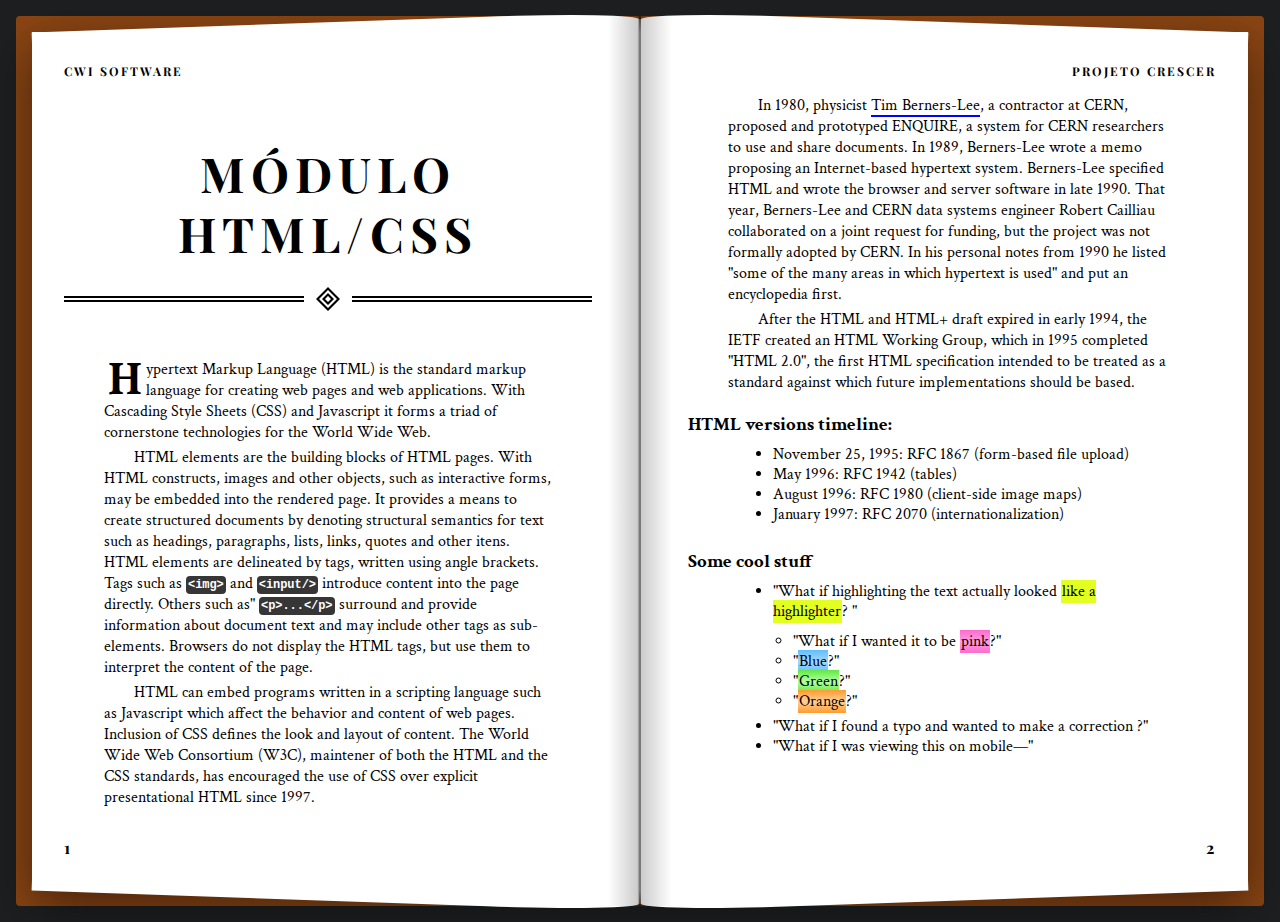
<file: html-css-exercicio-livro/index.html>
<!-- index.html -->
<!DOCTYPE html>
<html>
<head>
  <meta charset="utf-8">
  <title>Crescer HTML/CSS</title>
  <link rel="stylesheet" href="css/styles.css">
  <link rel="stylesheet" href="css/meu-css.css">
</head>
<body>
  <div id="wrapper">
    <div id="container">

      <section class="open-book">
        <header>
          <h1>CWI Software</h1>
          <h6>Projeto Crescer</h6>
        </header>
        <article>
          <h2 class="chapter-title">MÓDULO HTML/CSS</h2>

          <div class="texto-margin">
            <p class = "first-letter">
              Hypertext Markup Language (HTML) is the standard markup language for creating web pages and web applications. 
              With Cascading Style Sheets (CSS) and Javascript it forms a triad of cornerstone technologies for the World Wide Web.
            </p>
            <p class="paragrafo-espaco">
              HTML elements are the building blocks of HTML pages. With HTML constructs, images and other objects, such as interactive
              forms, may be embedded into the rendered page. It provides a means to create structured documents by denoting structural
              semantics for text such as headings, paragraphs, lists, links, quotes and other itens. HTML elements are delineated by
              tags, written using angle brackets. Tags such as <code>&lt;img&gt;</code> and <code>&lt;input/&gt;</code> 
              introduce content into the page directly. Others such as" <code>&lt;p&gt;...&lt;/p&gt;</code> surround and provide information
               about document text and may include other tags as sub-elements. 
              Browsers do not display the HTML tags, but use them to interpret the content of the page.
            </p>

            <p class="paragrafo-espaco">
              HTML can embed programs written in a scripting language such as Javascript which affect the behavior and content of web pages. 
              Inclusion of CSS defines the look and layout of content. The World Wide Web Consortium (W3C), maintener of both the HTML and the
               CSS standards, has encouraged the use of CSS over explicit presentational HTML since 1997.
            </p>
            <p class="paragrafo-espaco">
              In 1980, physicist <strong><u>Tim Berners-Lee</u></strong>, a contractor at <strong>CERN</strong>, proposed and prototyped <strong>ENQUIRE</strong>, a system for CERN researchers to use and 
              share documents. In 1989, Berners-Lee wrote a memo proposing an Internet-based hypertext system. Berners-Lee specified HTML and wrote
               the browser and server software in late 1990. That year, Berners-Lee and CERN data systems engineer Robert Cailliau collaborated on a
              joint request for funding, but the project was not formally adopted by CERN. In his personal notes from 1990 he listed "some of the 
              many areas in which hypertext is used" and put an encyclopedia first.
            </p>
            <p class="paragrafo-espaco">
              After the HTML and HTML+ draft expired in early 1994, the IETF created an HTML Working Group, which in 1995 completed "HTML 2.0", the
              first HTML specification intended to be treated as a standard against which future implementations should be based.
            </p>
          </div>

          <h3>HTML versions timeline:</h3>
            <div>
              <ul class="margin-ul">
                <li>November 25, 1995: RFC 1867 (form-based file upload)</li>
                <li>May 1996: RFC 1942 (tables)</li>
                <li>August 1996: RFC 1980 (client-side image maps)</li>
                <li>January 1997: RFC 2070 (internationalization)</li>
              </ul>
              
            </div>
          

          <h3>Some cool stuff</h3>
            <div>
              <ul class="margin-ul">
                <li>"What if highlighting the text actually looked <span class="marcador-amarelo">like a highlighter</span>? "
                    <ul class="margin-ul2">
                      <li>"What if I wanted it to be <span class="marcador-rosa">pink</span>?"</li>
                      <li>"<span class="marcador-azul">Blue</span>?"</li>
                      <li>"<span class="marcador-verde">Green</span>?"</li>
                      <li>"<span class="marcador-laranja">Orange</span>?"</li>
                    </ul>
                  </li>
                <li>"What if I found a typo and wanted to make a correction ?"</li>
                <li>"What if I was viewing this on mobile—"</li>
              </ul>
              <br>
            </div>
        </article>
        <footer>
          <ol id="page-numbers">
            <li>1</li>
            <li>2</li>
          </ol>
        </footer>
      </section>

    </div>
  </div>
</body>
</html>
</file>
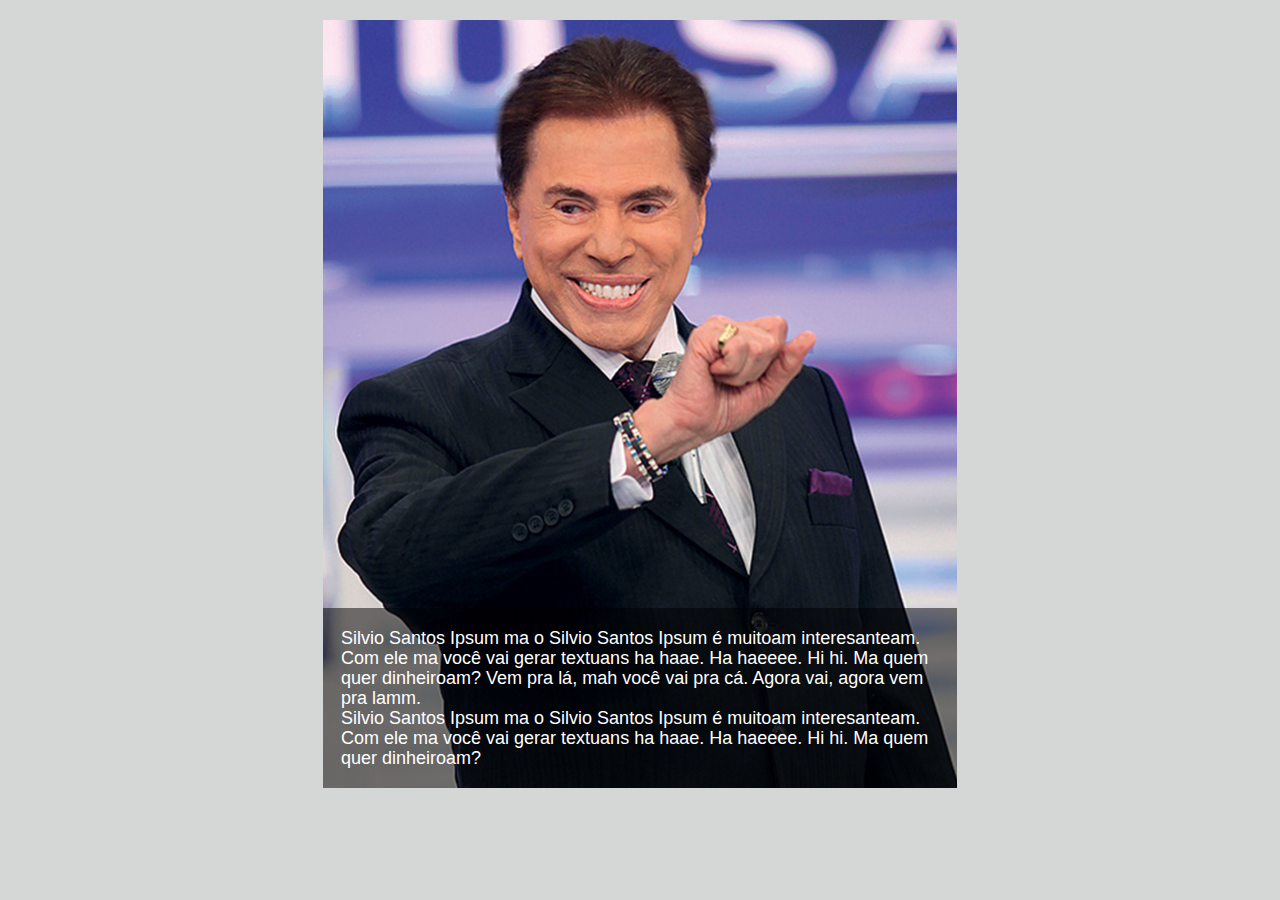
<file: html-css-exercicio-silvio-position/index.html>
<!DOCTYPE html>
<html lang="en">

    <head>
        <meta charset="UTF-8">
        <meta http-equiv="X-UA-Compatible" content="IE=edge">
        <meta name="viewport" content="width=device-width, initial-scale=1.0">
        <title>MAH OEH</title>
        <link rel="stylesheet" href="css/style.css">
    </head>

    <body>
        <div class="card">
            <div class="image">
                <img src="image/silvio.png" alt="silvio">
            </div>
            <div class="box-text">
                <p>
                    Silvio Santos Ipsum ma o Silvio Santos Ipsum é muitoam interesanteam. 
                    Com ele ma você vai gerar textuans ha haae. Ha haeeee. Hi hi. Ma quem quer dinheiroam? 
                    Vem pra lá, mah você vai pra cá. Agora vai, agora vem pra lamm. <br>
                    Silvio Santos Ipsum ma o Silvio Santos Ipsum é muitoam interesanteam. 
                    Com ele ma você vai gerar textuans ha haae. Ha haeeee. Hi hi. Ma quem quer dinheiroam? 
                </p>
            </div>
        </div>
    </body>

</html>
</file>
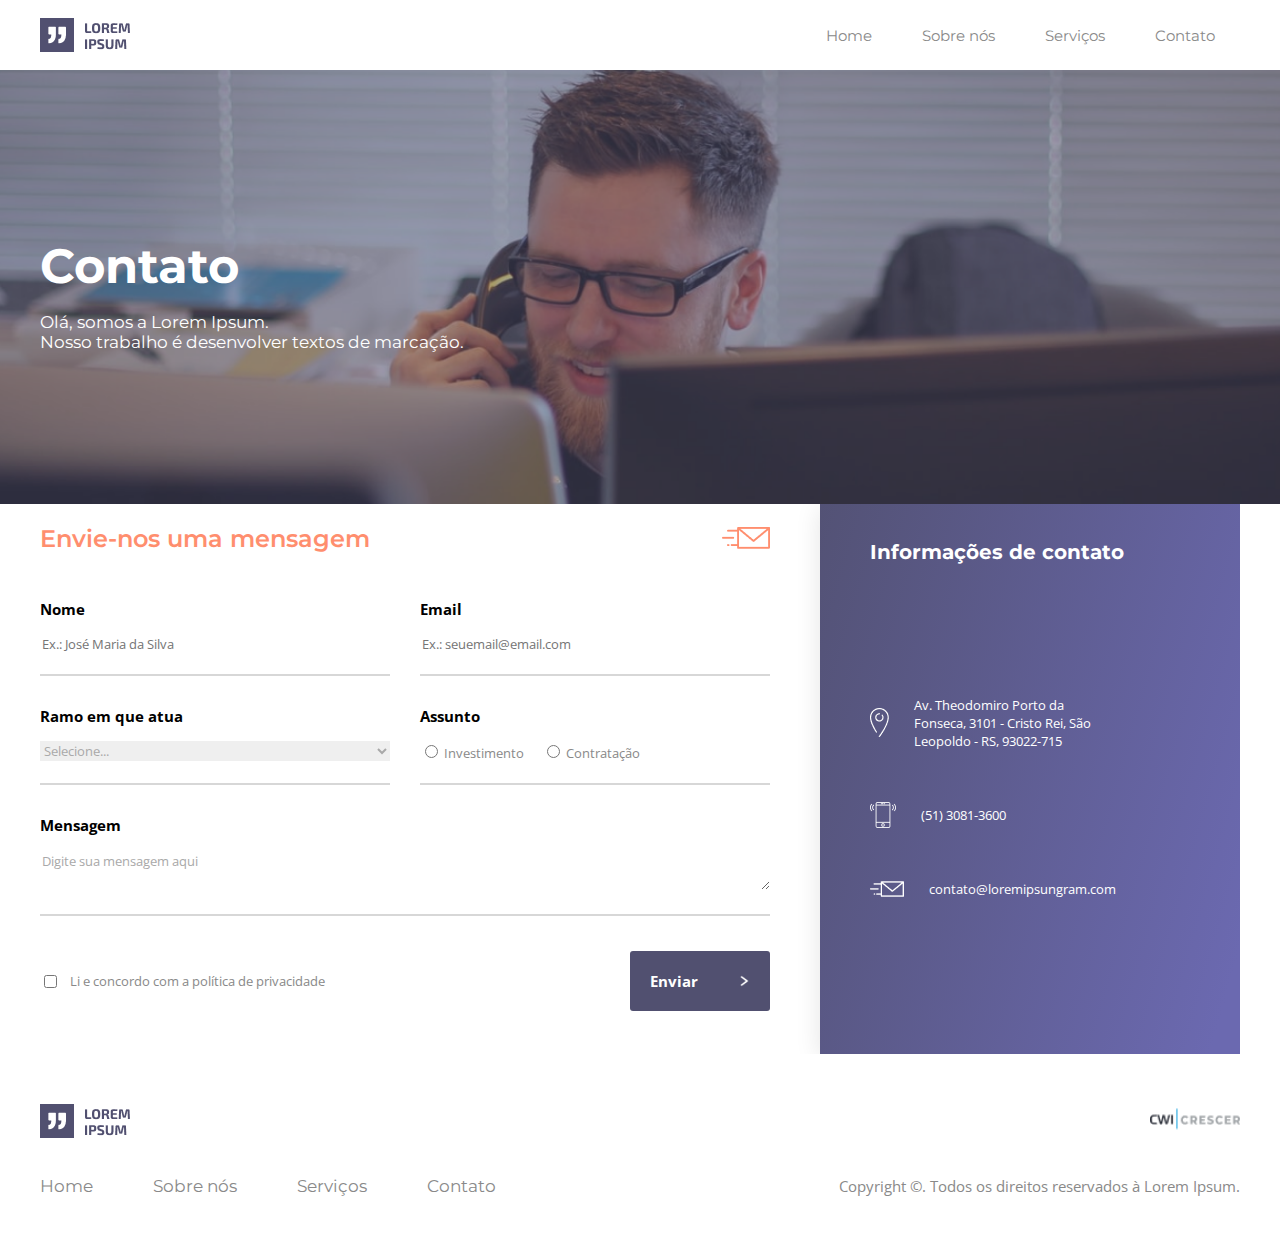
<file: html-css-generic-page/contato/index.html>
<!DOCTYPE html>
<html lang="en">
    <head>
        <meta charset="UTF-8">
        <meta http-equiv="X-UA-Compatible" content="IE=edge">
        <meta name="viewport" content="width=device-width, initial-scale=1.0">
        <title>Document</title>
        <link href="https://fonts.googleapis.com/css2?family=Montserrat:wght@400;700&family=Open+Sans&display=swap" rel="stylesheet">
        <link rel="stylesheet" href="../assets/css/common/style.css">
        <link rel="stylesheet" href="../assets/css/common/header.css">
        <link rel="stylesheet" href="../assets/css/common/footer.css"> 
        <link rel="stylesheet" href="../assets/css/contact/contact.css">
    </head>
    <body>
        <header class="header">
            <section class="container header-container">
                <a href="../index.html" class="logo">
                    <!-- <img src="../assets/img/logos/LOGO.png" alt="logo LOREM IPSUM"> -->
                </a>
    
                <input type="checkbox" id="menu-control" class="menu-control">
                
                <ul class="menu">
                    <li class="menu-item">
                        <a href="../index.html" class="menu-item-link a-menu">Home</a>
                    </li>
                    <li class="menu-item">
                        <a href="../sobre/index.html" class="menu-item-link a-menu">Sobre nós</a>
                    </li>
                    <li class="menu-item">
                        <a href="../index.html" class="menu-item-link a-menu">Serviços</a>
                    </li>
                    <li class="menu-item">
                        <a href="./index.html" class="menu-item-link a-menu">Contato</a>
                    </li>
                </ul>
                
                <label class="mobile-menu" for="menu-control">
                    <img src="../assets/img/icon/menu.png" alt="menu">
                </label>

            </section>
        </header>

        <section class="banner">
            <img class="banner-image" src="../assets/img/banners/banner4.png" alt="banner-3">
            <div class="banner-content">
                <div class="container">  
                        <h1 class="banner-title">Contato</h1>
                        <p class="banner-text">
                            Olá, somos a Lorem Ipsum. <br>
                            Nosso trabalho é desenvolver textos de marcação.
                        </p>
                </div>
            </div>
        </section>

        <section class="contact">
            <div class="container">
                <div class="contact-content">

                    <div class="contact-box-left">
                        <div class="contact-box-left-title">
                            <h2>Envie-nos uma mensagem</h2>
                            <img src="../assets/img/icon/icon-email2.png" alt="icon-email">
                        </div>

                        <div class="contact-box-left-content">
                            <form class="contact-form" action="processa-dados" method="POST" onsubmit="enviardados()">
                                    <div class="form">
                                        <label class="form-label">
                                            <h3 class="form-label-header">Nome</h3> 
                                            <input class="form-label-box text-intern" type="text" placeholder="Ex.: José Maria da Silva">
                                        </label>
                                    </div>
                                
                                    <div class="form">
                                        <label class="form-label">
                                            <h3 class="form-label-header">Email</h3> 
                                            <input class="form-label-box text-intern" type="email" required placeholder="Ex.: seuemail@email.com">
                                        </label>
                                    </div> 

                                    <div class="form">
                                        <label class="form-label">
                                            <h3 class="form-label-header">Ramo em que atua</h3> 
                                            <select class="form-label-box text-intern" name="ramos">
                                                <option value="" selected disabled>Selecione...</option>
                                                <option value="adm">Administracao</option>
                                                <option value="fin">Financeiro</option>
                                                <option value="rh">Recursos Humanos</option>
                                                <option value="ti">Tecnologia da Informação</option>
                                            </select>
                                        </label>
                                        
                                    </div>  

                                    <div class="form">
                                        <label class="form-label">
                                            <h3 class="form-label-header">Assunto</h3> 
                                            <div class="form-box-assunto">
                                                <label>
                                                    <input type="radio" name="assunto">
                                                    <span>Investimento</span>
                                                </label>
                                                <label>
                                                    <input type="radio" name="assunto">
                                                    <span>Contratação</span>
                                                </label>
                                            </div>
                                        </label>
                                    </div> 

                                    <div class="form box-mensage">
                                        <label class="form-label">
                                            <h3 class="form-label-header">Mensagem</h3> 
                                            <textarea class="form-label-box text-intern" nome="mensagem" rows="2" >Digite sua mensagem aqui</textarea>
                                        </label>   
                                    </div>  
                                    
                                    <div class="form-term-button">
                                        <label class="box-term">
                                            <input type="checkbox" nome="termos">
                                            <span class="term-text">Li e concordo com a política de privacidade</span> 
                                        </label>
                                        
                                        <div class="button-aling">
                                            <button class="box-button" type="button">
                                                <h2 class="button-text">Enviar</h2>
                                                <img class="button-icon" src="../assets/img/icon/icons8-maior-que-30.png"/>
                                            </button>
                                        </div>
                                        
                                    </div>
                            </form>
                        </div> 
                    </div>

                    <div class="contact-box-right">
                        
                        <div class="contact-box-right-title">
                            <h2>Informações de contato</h2>
                        </div>
                        <div class="contact-box-right-content">
                            <div>
                                <div class="box-icon-text">
                                    <img src="../assets/img/icon/icon-map.png" alt="icon-map">
                                    <p>Av. Theodomiro Porto da Fonseca, 3101 - Cristo Rei, São Leopoldo - RS, 93022-715</p>
                                </div>
                                <div class="box-icon-text">
                                    <img src="../assets/img/icon/icon-phone.png" alt="icon-phone">
                                    <p>(51) 3081-3600</p>
                                </div>
                                <div class="box-icon-text">
                                    <img src="../assets/img/icon/icon-email.png" alt="icon-email">
                                    <p>contato@loremipsungram.com</p>
                                </div>
                            </div>
                        </div>
                    </div>

                    <div class="fundo-roxo"></div> <!-- mobile -->
                    
                </div>
            </div>

        </section>

        <footer class="footer">
            <section class="container ">
                <div class="justify">
                    <div class="footer-logos">
                        <a href="../index.html" class="logo-footer">
                            <img src="../assets/img/logos/LOGO.png" alt="logo LOREM IPSUM">
                        </a>
    
                        <a href="https://crescer.cwi.com.br/" class="logo-crescer">
                            <img src="../assets/img/logos/CRESCERLOGO.png" alt="logo cwi-crescer">
                        </a>
                    </div>
            
                    <div class="footer-box-menu">
                        <ul class="footer-menu">
                            <li class="menu-item">
                                <a href="../index.html" class="footer-menu-item-link a-footer-menu">Home</a>
                            </li>
                            <li class="menu-item">
                                <a href="../sobre/index.html" class="footer-menu-item-link a-footer-menu">Sobre nós</a>
                            </li>
                            <li class="menu-item">
                                <a href="../index.html" class="footer-menu-item-link a-footer-menu">Serviços</a>
                            </li>
                            <li class="menu-item">
                                <a href="./index.html" class="footer-menu-item-link a-footer-menu">Contato</a>
                            </li>
                        </ul>
    
                        <h2 class="copyright">Copyright ©. Todos os direitos reservados à Lorem Ipsum.</h2>
                        <h2 class="copyright2 copyright-aling">© Copyright 2019 Todos os direitos</h2>
                    </div>
                </div>
                
            </section>    
        </footer>
    </body>
</html>
</file>
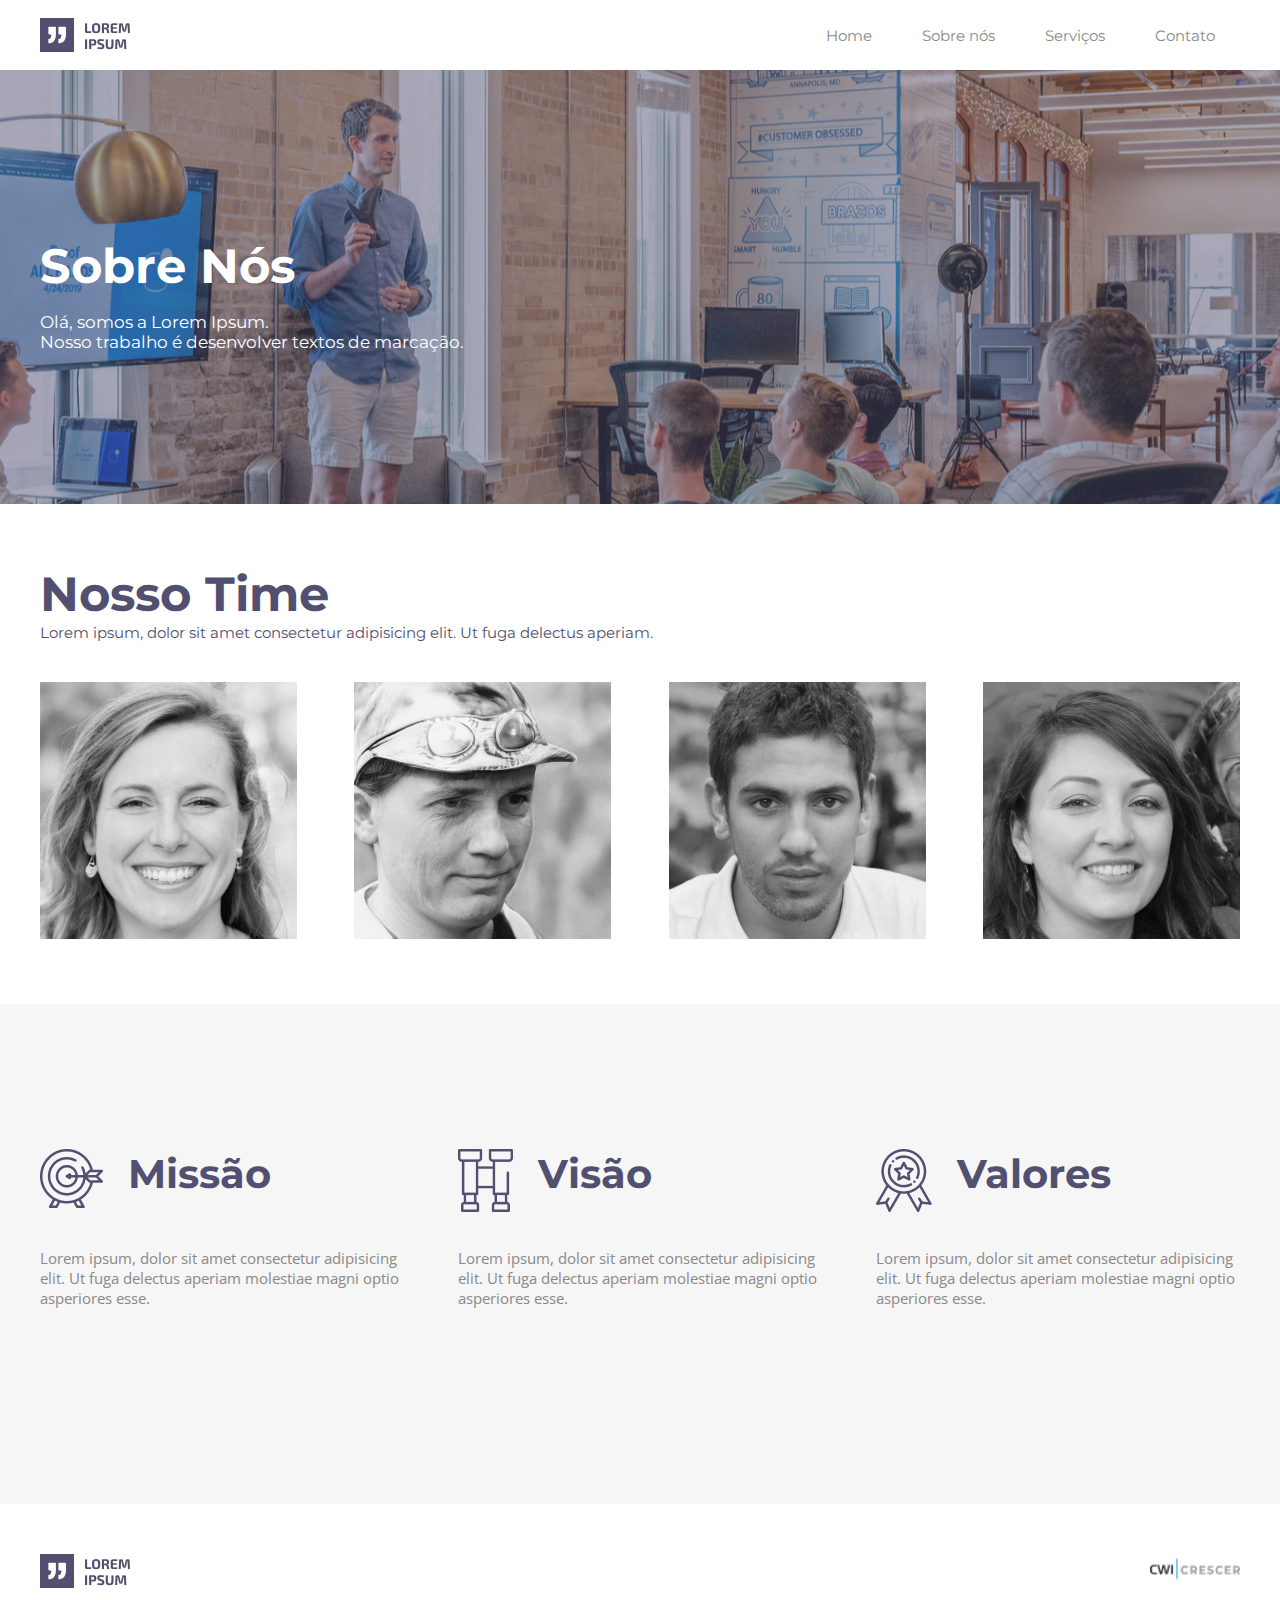
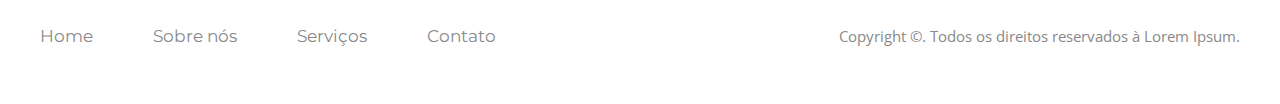
<file: html-css-generic-page/sobre/index.html>
<!DOCTYPE html>
<html lang="en">
    <head>
        <meta charset="UTF-8">
        <meta http-equiv="X-UA-Compatible" content="IE=edge">
        <meta name="viewport" content="width=device-width, initial-scale=1.0">
        <title>Document</title>
        <link href="https://fonts.googleapis.com/css2?family=Montserrat:wght@400;700&family=Open+Sans&display=swap" rel="stylesheet">
        <link rel="stylesheet" href="../assets/css/common/style.css">
        <link rel="stylesheet" href="../assets/css/common/header.css">
        <link rel="stylesheet" href="../assets/css/common/footer.css"> 
        <link rel="stylesheet" href="../assets/css/about/about.css">
    </head>
    <body>
        <header class="header">
            <section class="container header-container">
                <a href="../index.html" class="logo">
                    <!-- <img src="../assets/img/logos/LOGO.svg" alt="logo LOREM IPSUM"> -->
                </a>
    
                <input type="checkbox" id="menu-control" class="menu-control">
                
                <ul class="menu">
                    <li class="menu-item">
                        <a href="../index.html" class="menu-item-link a-menu">Home</a>
                    </li>
                    <li class="menu-item">
                        <a href="./index.html" class="menu-item-link a-menu">Sobre nós</a>
                    </li>
                    <li class="menu-item">
                        <a href="../index.html" class="menu-item-link a-menu">Serviços</a>
                    </li>
                    <li class="menu-item">
                        <a href="../contato/index.html" class="menu-item-link a-menu">Contato</a>
                    </li>
                </ul>

                <label class="mobile-menu" for="menu-control">
                    <img src="../assets/img/icon/menu.png" alt="menu">
                </label>
            </section>
        </header>

        <section class="banner">
            <img class="banner-image" src="../assets/img/banners/banner3.png" alt="banner-3">
            <div class="banner-content">
                <div class="container">  
                        <h1 class="banner-title">Sobre Nós</h1>
                        <p class="banner-text">
                            Olá, somos a Lorem Ipsum. <br>
                            Nosso trabalho é desenvolver textos de marcação.
                        </p>
                </div>
            </div>
        </section>

        <section class="team">
            <div class="container">
                <div class="team-content">
                    <div class="team-box">
                        <div>
                            <h1 class="team-title">Nosso Time</h1>
                            <p class="team-text">Lorem ipsum, dolor sit amet consectetur adipisicing elit. Ut fuga delectus aperiam.</p>    
                        </div>
                        
                        <div class="team-box-photo">

                            <div class="photo-container">
                                <img src="../assets/img/photos/1.png" alt="photo1">
                                <div class="photo-box-legend">
                                    <div class="photo-legend">
                                        <h4>Ellen da Silva</h4>
                                        <p>Lorem ipsum, dolor sit amet consectetur adipisicing elit. Ut fuga delectus aperiam.</p>
                                    </div> 
                                </div>
                             </div>

                             <div class="photo-container">
                                <img src="../assets/img/photos/2.png" alt="photo1">
                                <div class="photo-box-legend">
                                    <div class="photo-legend">
                                        <h4>Pedro da Silva</h4>
                                        <p>Lorem ipsum, dolor sit amet consectetur adipisicing elit. Ut fuga delectus aperiam.</p>
                                    </div> 
                                </div>
                             </div>

                             <div class="photo-container">
                                <img src="../assets/img/photos/3.png" alt="photo1">
                                <div class="photo-box-legend">
                                    <div class="photo-legend">
                                        <h4>Bruno da Silva</h4>
                                        <p>Lorem ipsum, dolor sit amet consectetur adipisicing elit. Ut fuga delectus aperiam.</p>
                                    </div> 
                                </div>
                             </div>

                             <div class="photo-container">
                                <img src="../assets/img/photos/4.png" alt="photo1">
                                <div class="photo-box-legend">
                                    <div class="photo-legend">
                                        <h4>Ana da Silva</h4>
                                        <p>Lorem ipsum, dolor sit amet consectetur adipisicing elit. Ut fuga delectus aperiam.</p>
                                    </div> 
                                </div>
                             </div>

                        </div>
                    </div>
                </div>
            </div>

        </section>

        <section class="mvv">
            <div class="container">
                <div class="mvv-content">
                    <div class="mvv-box-item">
                        <div>
                            <img class="item-image" src="../assets/img/icon/alvo.png" alt="icon-alvo">
                            <h1 class="item-title">Missão<br>
                        </div>
                        
                        <p class="item-text">
                            Lorem ipsum, dolor sit amet consectetur adipisicing elit. 
                            Ut fuga delectus aperiam molestiae magni optio asperiores esse.
                        </p>
                    </div>

                    <div class="mvv-box-item">
                        <div>
                            <img class="item-image" src="../assets/img/icon/binoculos.png" alt="icon-alvo">
                            <h1 class="item-title">Visão<br>
                        </div>
                        
                        <p class="item-text">
                            Lorem ipsum, dolor sit amet consectetur adipisicing elit. 
                            Ut fuga delectus aperiam molestiae magni optio asperiores esse.
                        </p>
                    </div>

                    <div class="mvv-box-item">
                        <div>
                            <img class="item-image" src="../assets/img/icon/selo.png" alt="icon-alvo">
                            <h1 class="item-title">Valores<br>
                        </div>
                        
                        <p class="item-text">
                            Lorem ipsum, dolor sit amet consectetur adipisicing elit. 
                            Ut fuga delectus aperiam molestiae magni optio asperiores esse.
                        </p>
                    </div>

                </div>
            </div>

        </section>

        <footer class="footer">
            <section class="container ">
                <div class="justify">
                    <div class="footer-logos">
                        <a href="../index.html" class="logo-footer">
                            <img src="../assets/img/logos/LOGO.png" alt="logo LOREM IPSUM">
                        </a>

                        <a href="https://crescer.cwi.com.br/" class="logo-crescer">
                            <img src="../assets/img/logos/CRESCERLOGO.png" alt="logo cwi-crescer">
                        </a>
                    </div>
            
                    <div class="footer-box-menu">
                        <ul class="footer-menu">
                            <li class="menu-item">
                                <a href="../index.html" class="footer-menu-item-link a-footer-menu">Home</a>
                            </li>
                            <li class="menu-item">
                                <a href="./index.html" class="footer-menu-item-link a-footer-menu">Sobre nós</a>
                            </li>
                            <li class="menu-item">
                                <a href="../index.html" class="footer-menu-item-link a-footer-menu">Serviços</a>
                            </li>
                            <li class="menu-item">
                                <a href="../contato/index.html" class="footer-menu-item-link a-footer-menu">Contato</a>
                            </li>
                        </ul>

                        <h2 class="copyright">Copyright ©. Todos os direitos reservados à Lorem Ipsum.</h2>
                        <h2 class="copyright2 copyright-aling">© Copyright 2019 Todos os direitos</h2>
                    </div>
                </div>
            </section>    
        </footer>
    </body>
</html>
</file>
<file: html-css-exercicio-livro/css/styles.css>
/* styles.css */
@import url(https://fonts.googleapis.com/css?family=Crimson+Text:400,700,900,400italic,700italic,900italic|Playfair+Display:400,700,900,400italic,700italic,900italic|Rock+Salt:400);

*,
:before,
:after {
  box-sizing: border-box;
}

body {
  background-color: #1d1f20;
  color: #e5e5e5;
  font: 16px/1.25 'Crimson Text', sans-serif;
  margin: 0;
}

#wrapper {
  margin-left: auto;
  margin-right: auto;
  max-width: 1280px;
}

#container {
  float: left;
  padding: 16px;
  width: 100%;
}

.open-book {
  background: #fff;
  box-shadow: rgba(0,0,0,0.5) 0 16px 48px;
  color: #000;
  padding: 32px;
}

.open-book * {
  position: relative;
}

.open-book *::-moz-selection {
  background: rgba(222,255,0,0.75);
}

.open-book *::selection {
  background: rgba(222,255,0,0.75);
}

.open-book header {
  padding-bottom: 16px;
}

.open-book header *,
.open-book footer * {
  font: 700 16px/1.25 'Playfair Display', sans-serif;
  letter-spacing: 2px;
  margin: 0;
}

.open-book header * {
  font-size: 12px;
  text-transform: uppercase;
}

.open-book footer {
  padding-top: 16px;
}

.open-book footer #page-numbers {
  display: none;
  list-style: none;
  padding: 0;
  text-align: left;
}

.open-book footer #page-numbers > li:last-child {
  text-align: right;
}

.open-book .chapter-title {
  background: url([data-uri]) bottom center no-repeat;
  background-size: 0.5em 0.5em;
  font: 700 7vw/1.25 'Playfair Display', sans-serif;
  letter-spacing: 0.125em;
  margin: 0 0 1em 0;
  padding: 1em 0;
  position: relative;
  text-align: center;
  text-transform: uppercase;
}

.open-book .chapter-title:before,
.open-book .chapter-title:after {
  border: solid 0 #000;
  border-width: 0.05em 0;
  bottom: calc((0.125em / 2) * 3);
  content: '';
  height: 0.15em;
  position: absolute;
  width: calc(50% - (1em / 2));
}

.open-book .chapter-title:before {
  left: 0;
}

.open-book .chapter-title:after {
  right: 0;
}

@media only screen and ( min-width: 830px ) {

  .open-book {
    margin: 16px;
    position: relative;
  }

  .open-book:before {
    background-color: #8B4513;
    border-radius: 4px;
    bottom: -16px;
    content: '';
    left: -16px;
    position: absolute;
    right: -16px;
    top: -16px;
    z-index: -1;
  }

  .open-book:after {
    background: linear-gradient(to right, transparent 0%,rgba(0,0,0,0.2) 46%,rgba(0,0,0,0.5) 49%,rgba(0,0,0,0.6) 50%,rgba(0,0,0,0.5) 51%,rgba(0,0,0,0.2) 52%,transparent 100%);
    bottom: -16px;
    content: '';
    left: 50%;
    position: absolute;
    top: -16px;
    transform: translate(-50%,0);
    width: 64px;
    z-index: 1;
  }

  .open-book > * {
    column-count: 2;
    column-gap: 96px;
    position: relative;
    z-index: 1;
  }

  .open-book header:before,
  .open-book header:after,
  .open-book footer:before,
  .open-book footer:after {
    background: #fff;
    border-radius: 25%;
    content: '';
    height: 32px;
    position: absolute;
    z-index: -1;
    width: calc(50% + 32px);
  }

  .open-book header:before,
  .open-book footer:before,
  .open-book footer:after {
    border-top-left-radius: 0;
  }

  .open-book header:after,
  .open-book footer:before,
  .open-book footer:after {
    border-top-right-radius: 0;
  }

  .open-book header:before,
  .open-book header:after,
  .open-book footer:after {
    border-bottom-right-radius: 0;
  }

  .open-book header:before,
  .open-book header:after,
  .open-book footer:before {
    border-bottom-left-radius: 0;
  }

  .open-book header:before,
  .open-book header:after {
    top: -42.4px;
  }

  .open-book header:before,
  .open-book footer:before {
    right: 50%;
  }

  .open-book header:before {
    transform: rotate(-2deg);
  }

  .open-book header:after,
  .open-book footer:after {
    left: 50%;
  }

  .open-book header:after {
    transform: rotate(2deg);
  }

  .open-book footer:before,
  .open-book footer:after {
    bottom: -42.4px;
  }

  .open-book footer:before {
    transform: rotate(2deg);
  }

  .open-book footer:after {
    transform: rotate(-2deg);
  }

  .open-book header > *:last-child,
  .open-book footer > *:last-child {
    text-align: right;
  }

  .open-book footer #page-numbers {
    display: block;
  }

  .open-book .chapter-title {
    font-size: 48px;
  }

  .open-book .chapter-title:before,
  .open-book .chapter-title:after {
    height: 0.125em;
  }
}
</file>
<file: html-css-exercicio-livro/css/meu-css.css>
.texto-margin{
    margin: 40px;
}

.paragrafo-espaco{
    text-indent: 30px;
}

p:first-of-type:first-letter {
    font-size: 3rem;
    line-height: 2rem;
    font-weight: bold;
    float: left;
    margin: 5px 4px;
}

p{
    margin-block: 4px;
    line-height: 21px
}

h3{
    font-weight: bold;
    margin-top: -20px;
}

code {
    padding: 2px 2px;
    letter-spacing: -0.05px;
    font-size: 12px;
    font-weight: bold;
    border-radius:4px;
    color: white;
    line-height: 1em;
    font-weight: bold;
    background: rgb(54, 54, 54);
}

u{
    text-decoration: underline blue;
    text-decoration-thickness: 12%;
    text-underline-position: under;
}

.margin-ul{
    margin: 45px;
    margin-top: -10px;
}

.margin-ul2{
    margin: 5px;
    margin-left: -20px;
    margin-top: 10px;
}

strong{
    font-weight: 500;
}

.marcador-amarelo{
    padding: 1px;
    background: rgb(226, 255, 33);
}

.marcador-rosa{
    padding: 1px;
    background-image: linear-gradient(rgb(255, 107, 207), rgb(255, 157, 224), rgb(255, 107, 207));
}

.marcador-azul{
    padding: 1px;
    background-image: linear-gradient(rgb(97, 189, 255), rgb(164, 217, 255), rgb(97, 189, 255));
}

.marcador-verde{
    padding: 1px;
    background: rgb(97, 232, 67);
    background-image: linear-gradient(rgb(97, 232, 67), rgb(179, 255, 162), rgb(97, 232, 67));
}

.marcador-laranja{
    padding: 1px;
    background-image: linear-gradient(rgb(255, 155, 44), rgb(255, 208, 154), rgb(255, 155, 44));
}
</file>
<file: html-css-exercicio-silvio-position/css/style.css>
*{
    box-sizing: border-box;
}

body {
    font-family: -apple-system,BlinkMacSystemFont,"Segoe UI",Roboto,Helvetica,Arial,sans-serif;
    display: flex;
    justify-content: center;
    align-items: center;
    background: #d5d6d6;
    margin: 20px;
}


.card{
    position: relative;
    width: 634px;
    height: 768px;
}

.image{
    width: 100%;
    height: 100%;
    margin: 0px;
}

.image img{
    width: 100%;
    height: 100%;
}

.box-text{
    width: 100%;
    height: 180px;
    position: absolute;
    bottom: 0px;
    background: rgba(0, 0, 0, 0.5);
}

.box-text p{
    color: white;
    font-style: normal;
    font-weight: 400;
    font-size: 18px;
    font-family: Arial, Helvetica, sans-serif;
    line-height: 20px;
    margin: 20px 15px 20px 18px;
}
</file>
<file: html-css-generic-page/assets/css/common/style.css>
*{
    box-sizing: border-box;
}

body{
    background-color: #F6F6F6;
    overflow-x: hidden;
}

img{
    max-width: 100%;
}

ul, body, figure{
    margin: 0px;
}

.container{
    margin: 0 auto;
    width: 100%;
    max-width: 1200px;
}

@media (max-width: 500px) 
{
    .container{
        margin: 0 auto;
        width: 100%;
        max-width: 335px;
    }
}
</file>
<file: html-css-generic-page/assets/css/common/header.css>
/* desktop */
.header{
    width: 100%;
    height: 70px;
    background: rgb(255, 255, 255);
    display: flex;
    overflow: hidden;
}

.header-container{
    display: flex;
    justify-content: space-between;
    align-items: center;
    overflow: hidden;
}

.logo{
    background-image: url("../../img/logos/LOGO.png");
    width: 90px;
    height: 34px;
    display: inline-block;
}

/* .logo img{
    width: 150px;
    max-width: 100%;
} */

.menu{
    display: flex;
    list-style: none;
    flex-wrap: wrap;
}

.menu-item{
    font-size: 15px;
    font-family: 'Montserrat', sans-serif;
}

.menu-item-link{
    padding: 25px;
    color: #898989;  
    text-decoration: none;
    transition: background 0.2s linear;
}

.a-menu:hover{
    background: #515070;
    color: white;
}

.mobile-menu{
    display: none;
    border: none;
    background: transparent;
    z-index: 2;
}

.menu-control{
    display: none;
}

.menu-control:checked + .menu{
    transform: translateX(0);
}

/* mobile */
@media (max-width: 500px) 
{
  .logo{
    position: absolute;
    right:15px;
    background-image: url("../../img/logos/LOGO2.png");
    width: 40px;
    height: 40px;

  }

  .menu{
    position: absolute;
    top: 0px;
    left:0px;
    width: 50%;
    height: 100%;
    background-color: white;
    flex-direction: column;
    align-items:center;
    flex-wrap: nowrap;
    justify-content: center;
    position: fixed; 
    z-index: 1;
    overflow: hidden;
    transform: translateX(-110%);
    transition: transform 0.5s linear;
  }

  .menu-item{
    margin: 40px 0px;
    display: block;
    width: 100%;
    font-size: 18px;
    font-weight: 500;
  }

  .mobile-menu{
    display: block;
  }

}
</file>
<file: html-css-generic-page/assets/css/common/footer.css>
/* desktop */
.footer{
    position: relative;
    width: 100%;
    height: 200px;
    background: rgb(255, 255, 255);
    display: flex;
    justify-content: space-between;
    align-items: center;
}

.footer-logos{
    display: flex;
    justify-content: space-between;
    align-items: center;
    margin: 20px 0px;
}

.logo-footer{
    width: 90px;
    height: 34px;
    display: inline-block;
}

.logo-crescer img{
    width: 90px;
    height: 40px;
}

.footer-box-menu{
    display: flex;
    justify-content: space-between;
    align-items: center;
    margin: 20px 0px;
}

.footer-menu{
    display: flex;
    list-style: none;
    flex-wrap: wrap;
    padding: 0px;
}


.footer-menu-item-link{
    padding-right: 60px;
    color: #898989;  
    text-decoration: none;
    font-size: 17px;
}

.copyright{
    font-family: 'Open Sans', sans-serif;
    font-weight: normal;
    color: #898989;
    font-size: 15px;
}

.copyright2{
    font-family: 'Open Sans', sans-serif;
    font-weight: normal;
    color: #898989;
    font-size: 15px;
    display: none;
}

.a-footer-menu:hover{
    font-size: 16px;
    font-weight: bold;
}

.justify{
    
}

/* mobile */
@media (max-width: 500px) 
{

    .logo-footer{
        width: 66;
        height: 14;
    }

    .logo-crescer{
        display: none;
    }

    .footer-menu{
        display: none;
    }

    .copyright{
        display: none;
    }

    .copyright2{
        display: flex;
        font-size: 11px;
    }

    .footer-logos{
        display: inline;
    }

    .footer-box-menu{
        display: inline;
    }

    .copyright-aling{
        display: inline;
    }

    .justify{
        position: relative;
        width: 100%;
        background: rgb(255, 255, 255);
        display: flex;
        justify-content: space-between;
        align-items: center;
    }

    .footer{
        height: 90px;
    }
}
</file>
<file: html-css-generic-page/assets/css/contact/contact.css>
.banner{
    position: relative;
    display: flex;
    width: 100%;
    overflow: hidden;
}

.banner-image{
    width: 100%;
    filter: contrast(1);
    filter: saturate(100%);
    background-size: cover;
}

.banner::before{
    content: "";
    position: absolute;
    top: 0;
    left: 0;
    width: 100%;
    height: 100%;
    background: rgba(81, 80, 112, 1);  
}

.banner-content{
    position: absolute;
    top: 0;
    left: 0;
    width: 100%;
    height: 100%;
    display: flex;
    align-items: center;
}

.banner-title{
    font-family: 'Montserrat', sans-serif;
    color: white;
    font-size: 48px;
    font-weight: bolder;
    margin-bottom: 0px;
}

.banner-text{
    font-family: 'Montserrat', sans-serif;
    color: white;
    font-size: 17px;
}

.contact{
    position: relative;
    background: white
}

.contact-content{
    width: 100%;
    height: 550px;
    display: flex;
    justify-content: space-between;
    align-items: center;
    flex-wrap: wrap;
    overflow: hidden;
}

.contact-box-left{
    width: 65%;
    height: 100%;
    padding-right: 50px;
}

.contact-box-right{
    width: 35%;
    height: 100%;
    background: linear-gradient(105.92deg, #515070 -8.44%, #6B69B0 94.86%);
    box-shadow: 0px 4px 24px rgba(0, 0, 0, 0.11);
    padding: 20px 50px;
}

.contact-box-right-content{
    display: flex;
    align-items: center;
    width: 100%;
    height: 85%;
}

.contact-box-right-title{
    font-family: 'Montserrat', sans-serif;
    color: white;
    font-size: 13px;
    font-weight: normal;
}

.box-icon-text{
    display: flex;
    align-items: center;
    margin: 30px 0px;
}

.box-icon-text img{
    float: left;
    margin-right: 25px;
}

.box-icon-text p{
    font-family: 'Open Sans', sans-serif;
    color: white;
    font-size: 13px;
    font-weight: normal;
    width: 60%;
}

.contact-box-left-title{
    display: flex;
    align-items: center;
    justify-content: space-between;
    color: #FF8E6E;
}

.contact-box-left-title h2{
    font-family: 'Montserrat', sans-serif;
    font-size: 24px;
    font-weight: 600;
    color: #FF8E6E;
}

.contact-box-left-content{
    background: white;
    display: flex;
    align-items: center;
    width: 100%;
    height: calc(100% - 69px);
}

.contact-form{
    width: 100%;
    display: flex;
    justify-content: space-between;
    flex-wrap: wrap;
}

.form{
    width: 48%;
    display: flex;
    flex-direction: column;
    border-bottom: 2px solid #D7D7D7;
    margin-bottom: 15px;
}

.box-mensage{
    width: 100%;
}

.form-label{
    width: 100%;
    margin-bottom: 20px;
}

.form-label-header{
    font-family: 'Open Sans', sans-serif;
    font-weight: bold;
    font-size: 15px;
}
.form-label-box{
    width: 100%;
    border: none;
    font-family: 'Open Sans', sans-serif;
    color: #898989;
}

.form-box-assunto{
    display: inline-block;
    font-family: 'Open Sans', sans-serif;
    color: #898989;
}

.form-box-assunto label{
    margin-right: 15px;
    font-size: 13px;
    color: #898989;
}

.form-term-button{
    width: 100%;
    display: flex;
    justify-content: space-between;
    align-items: center;
    margin-top: 20px;
    margin-bottom: 30px;
}

.box-term{
    display: flex;
    align-items: center;
}

.term-text{
    margin-left: 10px;
    font-family: 'Open Sans', sans-serif;
    color: #898989;
    font-size: 13px;
}

.box-button{
    width: 140px;
    height: 60px;
    border-radius: 3px;
    border: transparent;
    display: flex;
    justify-content: space-between;
    align-items: center;
    padding: 20px;
    cursor: pointer;
    text-decoration: none;
    background: #515070;
}

.button-text{
    font-family: 'Open Sans', sans-serif;
    font-weight: bold;
    color: white;
    font-size: 15px;
}

.button-icon{
    width: 12px;
}

.text-intern{
    color: #A9A9A9;
}

.fundo-roxo{
    display: none;
}

/* mobile */
@media (max-width: 500px) 
{
    .banner-image{
        width: 100%;
        height: 300px;
        object-fit: cover;
    }
    
    .contact-content{
        width: 100%;
        height:auto;
        display: block;
        overflow: hidden;
    }

    .contact-box-left{
        position: relative;
        display: block;
        width: 100%;
        padding-right: 0px;
        margin-top: 20px;
    }
    
    .contact-box-right{
        position: relative;
        display: block;
        width: 100%;
        padding: 20px 0px;
        z-index: 1;
    }

    .fundo-roxo{
        position: absolute;
        top: 67.5%;
        left: 0;
        display: block;
        width: 100%;
        height: 400px;
        background: linear-gradient(105.92deg, #515070 -8.44%, #6B69B0 94.86%);
        box-shadow: 0px 4px 24px rgba(0, 0, 0, 0.11);
    }

    .contact-box-left-title h2{
        font-size: 18px;
    }

    .contact-box-left-content{
        display: block;
        width: 100%;
    }

    .contact-form{
        width: 100%;
        display: block;
    }
    
    .form{
        width: 100%;
    }

    .form-term-button{
        width: 100%;
        display: block;
        margin-top: 40px;
        margin-bottom: 50px;
    }

    .button-aling{
        display: flex;
        justify-content: center;
        align-items: center;
        margin: 25px 0px;
    }

}
</file>
<file: html-css-generic-page/assets/css/about/about.css>
.banner{
    position: relative;
    display: flex;
    width: 100%;
    overflow: hidden;
}

.banner-image{
    width: 100%;
    filter: contrast(1);
    filter: saturate(100%);
    background-size: cover;
}

.banner::before{
    content: "";
    position: absolute;
    top: 0;
    left: 0;
    width: 100%;
    height: 100%;
    background: rgba(81, 80, 112, 1);  
}

.banner-content{
    position: absolute;
    top: 0;
    left: 0;
    width: 100%;
    height: 100%;
    display: flex;
    align-items: center;
}

.banner-title{
    font-family: 'Montserrat', sans-serif;
    color: white;
    font-size: 48px;
    font-weight: bolder;
    margin-bottom: 0px;
}

.banner-text{
    font-family: 'Montserrat', sans-serif;
    color: white;
    font-size: 17px;
}

.team{
    position: relative;
    background: white
}

.team-content{
    width: 100%;
    height: 500px;
    display: flex;
    align-items: center;
    flex-wrap: wrap;
    overflow: hidden; 
}

.team-box{
    width: 100%;
}

.team-title{
    font-family: 'Montserrat', sans-serif;
    color: #515070;
    font-size: 48px;
    font-weight: bolder;
    margin: 0px;
}

.team-text{
    font-family: 'Montserrat', sans-serif;
    color: #515070;
    font-size: 15px;
    font-weight: normal;
    margin: 0px;
}

.team-box-photo{
    width: 100%;
    height: 100%;
    display: flex;
    justify-content: space-between;
    flex-wrap: wrap;
    margin-top: 40px;
}

.photo-container{
   position: relative; 
}

.photo-box-legend{
    position: absolute;
    left: 0;
    top: 0;
    width: 100%;
    height: 98.5%;
    opacity: 0;
    transition: opacity 0.4s linear;
}

.photo-legend{
    position: absolute;
    left: 0;
    bottom: 0;
    padding: 10px;  
}

.photo-legend h4{
    font-family: 'Open Sans', sans-serif;
    color: white;
    font-size: 20px;
    font-weight: bold;
    margin: 10px 0px;
}

.photo-legend p{
    font-family: 'Open Sans', sans-serif;
    color: white;
    font-size: 13px;
    font-weight: normal;
    line-height: 20px;
    margin: 0px;
}

.photo-container:hover .photo-box-legend{
    opacity: 0.7;
    background: #515070;
    visibility: visible;
}

.mvv{
    position: relative;
}
  
.mvv-content{
    width: 100%;
    height: 500px;
    display: flex;
    justify-content: space-between;
    align-items: center;
    flex-wrap: wrap;
    overflow: hidden; 
}

.mvv-box-item{
    width: calc(100% / 3.3);
}

.item-image{
    float: left;
    margin-right: 25px;
}

.item-title{
    font-family: 'Montserrat', sans-serif;
    color: #515070;
    font-size: 40px;
    font-weight: bold;
    margin: 0px;
}

.item-text{
    font-family: 'Open Sans', sans-serif;
    color: #898989;
    font-size: 15px;
    font-weight: normal;
    margin: 50px 0px;
    padding: 0;
}

@media (max-width: 500px) 
{
    .banner-image{
        width: 100%;
        height: 340px;
        object-fit: cover;
    }

    .team-content{
        width: 100%;
        height: auto;
        display: block;
        flex-wrap: nowrap;
    }
    
    .team-box{
        width: 100%;
        margin-top: 50px;
    }
    
    .team-box-photo{
        width: 100%;
        height: auto;
        display: block;
        margin-top: 20px;
        margin-bottom: 0px;
    }

    .photo-container img{
        width: 100%;
        margin: 10px 0px;
    }

    .photo-box-legend{
        top: 10px;
        height: 93%;
    }

    .mvv-content{
        width: 100%;
        height: auto;
        display: block;
        overflow: hidden; 
        padding-top: 0px;
    }
    
    .mvv-box-item{
        display: block;
        width: 100%;
        margin-top: 90px;
        margin-bottom: 70px;
    }

    .item-text{
        font-size: 14px;
        margin-top: 40px;
        padding-right: 0;
    }
}
</file>
